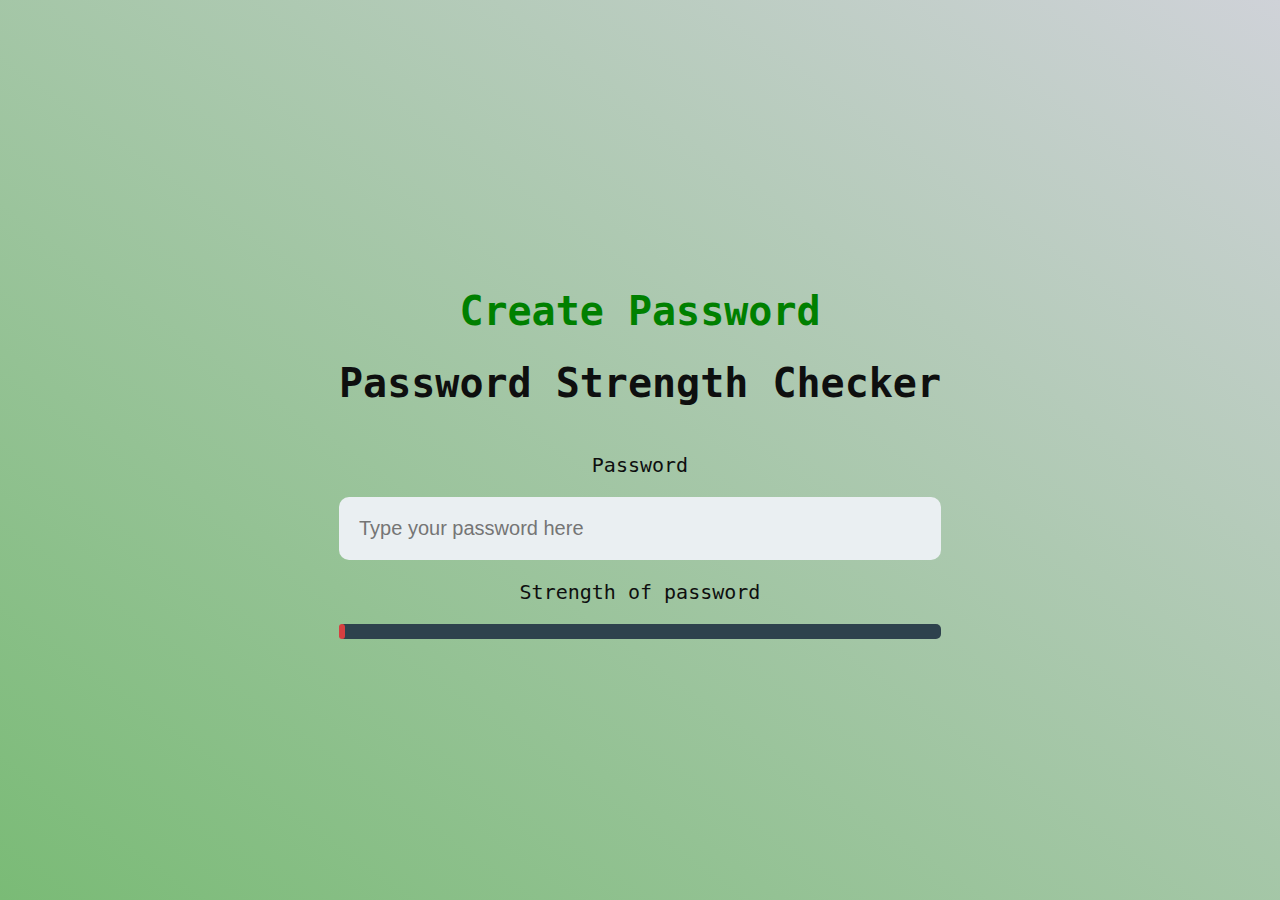
<file: Password Strength Checker/index.html>
<!DOCTYPE html>
<html lang="en">

<head>
    <meta name="viewport" 
          content="width=device-width, 
                   initial-scale=1.0" />
    <link rel="stylesheet" 
          href="style.css" />
    <script src="script.js"></script>
</head>

<body>
    <div class="group">
        <h1 id="top">Create Password</h1>
        <h1>Password Strength Checker</h1>
        <label for="">Password</label>
        <input type="text" 
               id="password"
               placeholder="Type your password here" />
        <label for="">
              Strength of password
          </label>
        <div class="power-container">
            <div id="power-point"></div>
        </div>
    </div>
</body>
</html>
</file>
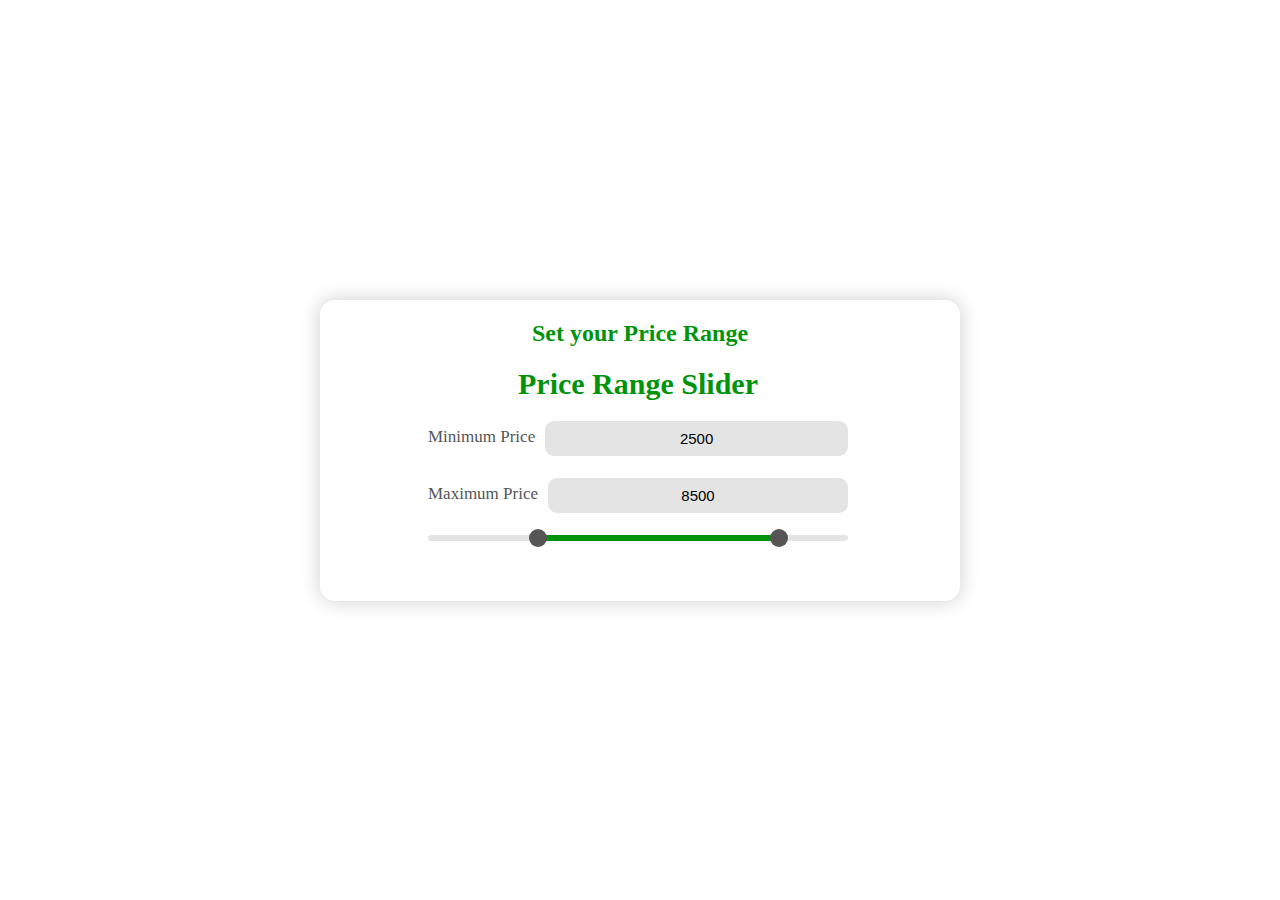
<file: Range/index.html>
<!DOCTYPE html>
<html lang="en">

<head>
    <meta charset="utf-8">
    <title>
          Custom Range Project
      </title>
    <link rel="stylesheet" 
          href="style.css">
    <meta name="viewport" 
          content="width=device-width, 
                   initial-scale=1.0">
</head>

<body>
    <div class="main">
        <div class="gfg">
            <p>Set your Price Range</p>
        </div>
        <div class="custom-wrapper">

            <div class="header">
                <h2 class="projtitle">
                      Price Range Slider
                  </h2>
            </div>

            <div class="price-input-container">
                <div class="price-input">
                    <div class="price-field">
                        <span>Minimum Price</span>
                        <input type="number" 
                               class="min-input" 
                               value="2500">
                    </div>
                    <div class="price-field">
                        <span>Maximum Price</span>
                        <input type="number" 
                               class="max-input" 
                               value="8500">
                    </div>
                </div>
                <div class="slider-container">
                    <div class="price-slider">
                    </div>
                </div>
            </div>

            <!-- Slider -->
            <div class="range-input">
                <input type="range" 
                       class="min-range" 
                       min="0" 
                       max="10000" 
                       value="2500" 
                       step="1">
                <input type="range" 
                       class="max-range" 
                       min="0" 
                       max="10000" 
                       value="8500" 
                       step="1">
            </div>
        </div>
    </div>
    <script src="script.js"></script>
</body>

</html>
</file>
<file: Password Strength Checker/style.css>
body {
    margin: 0;
    font-family: monospace;
    min-height: 100vh;
    display: flex;
    justify-content: center;
    align-items: center;
    background-image: linear-gradient(to top right,
            #7abb76, #cfd2d8);
    color: #0e0f0f;
    font-size: 20px;
}

#top {
    color: green;
}

.group {
    width: auto;
    text-align: center;
}

.group label {
    display: block;
    padding: 20px 0;
}

.group input {
    border: none;
    outline: none;
    padding: 20px;
    width: calc(100% - 40px);
    border-radius: 10px;
    background-color: #eaeff2;
    color: #3ba62f;
    font-size: 20px;
}

.group .power-container {
    background-color: #2E424D;
    width: 100%;
    height: 15px;
    border-radius: 5px;
}

.group .power-container #power-point {
    background-color: #D73F40;
    width: 1%;
    height: 100%;
    border-radius: 5px;
    transition: 0.5s;
}
</file>
<file: Range/style.css>
* {
    margin: 0;
    padding: 0;
}

body {
    display: flex;
    align-items: center;
    justify-content: center;
    min-height: 100vh;
    background: #ffffff;
    flex-direction: column;
}

.main {
    background-color: #fff;
    border-radius: 15px;
    box-shadow: 0 0 20px
        rgba(0, 0, 0, 0.2);
    padding: 20px;
    transition: transform 0.2s;
    width: 600px;
}

.main:hover {
    transform: scale(1.05);
}

.gfg {
    display: flex;
    align-items: center;
    justify-content: center;
    font-size: 24px;
    font-weight: 600;
    color: #01940b;
}

.custom-wrapper {
    margin: 0;
    width: 70%;
    padding: 0px 25px 40px;
    position: relative;
    left: 63px;
}

.header h2 {
    font-size: 30px;
    color: #01940b;
    display: flex;
    justify-content: center;
    padding: 20px;
}

/* Styles for the price input container */
.price-input-container {
    width: 100%;
}

.price-input .price-field {
    display: flex;
    margin-bottom: 22px;
}

.price-field span {
    margin-right: 10px;
    margin-top: 6px;
    font-size: 17px;
}

.price-field input {
    flex: 1;
    height: 35px;
    font-size: 15px;
    font-family: "DM Sans", sans-serif;
    border-radius: 9px;
    text-align: center;
    border: 0px;
    background: #e4e4e4;
}

.price-input {
    width: 100%;
    font-size: 19px;
    color: #555;
}

/* Remove Arrows/Spinners */
input::-webkit-outer-spin-button,
input::-webkit-inner-spin-button {
    -webkit-appearance: none;
    margin: 0;
}

.slider-container {
    width: 100%;
}

.slider-container {
    height: 6px;
    position: relative;
    background: #e4e4e4;
    border-radius: 5px;
}

.slider-container .price-slider {
    height: 100%;
    left: 25%;
    right: 15%;
    position: absolute;
    border-radius: 5px;
    background: #01940b;
}

.range-input {
    position: relative;
}

.range-input input {
    position: absolute;
    width: 100%;
    height: 5px;
    background: none;
    top: -5px;
    pointer-events: none;
    cursor: pointer;
    -webkit-appearance: none;
}

/* Styles for the range thumb in WebKit browsers */
input[type="range"]::-webkit-slider-thumb {
    height: 18px;
    width: 18px;
    border-radius: 70%;
    background: #555;
    pointer-events: auto;
    -webkit-appearance: none;
}

@media screen and (max-width: 768px) {
    .main {
        width: 80%;
        margin-right: 5px;
    }

    .custom-wrapper {
        width: 100%;
        left: 0;
        padding: 0 10px;
    }

    .projtitle {
        width: 100%;
        position: relative;
        right: 26px;
    }

    .price-input {
        flex-direction: column;
        align-items: center;
    }

    .price-field {
        margin-bottom: 10px;
    }
}
</file>
